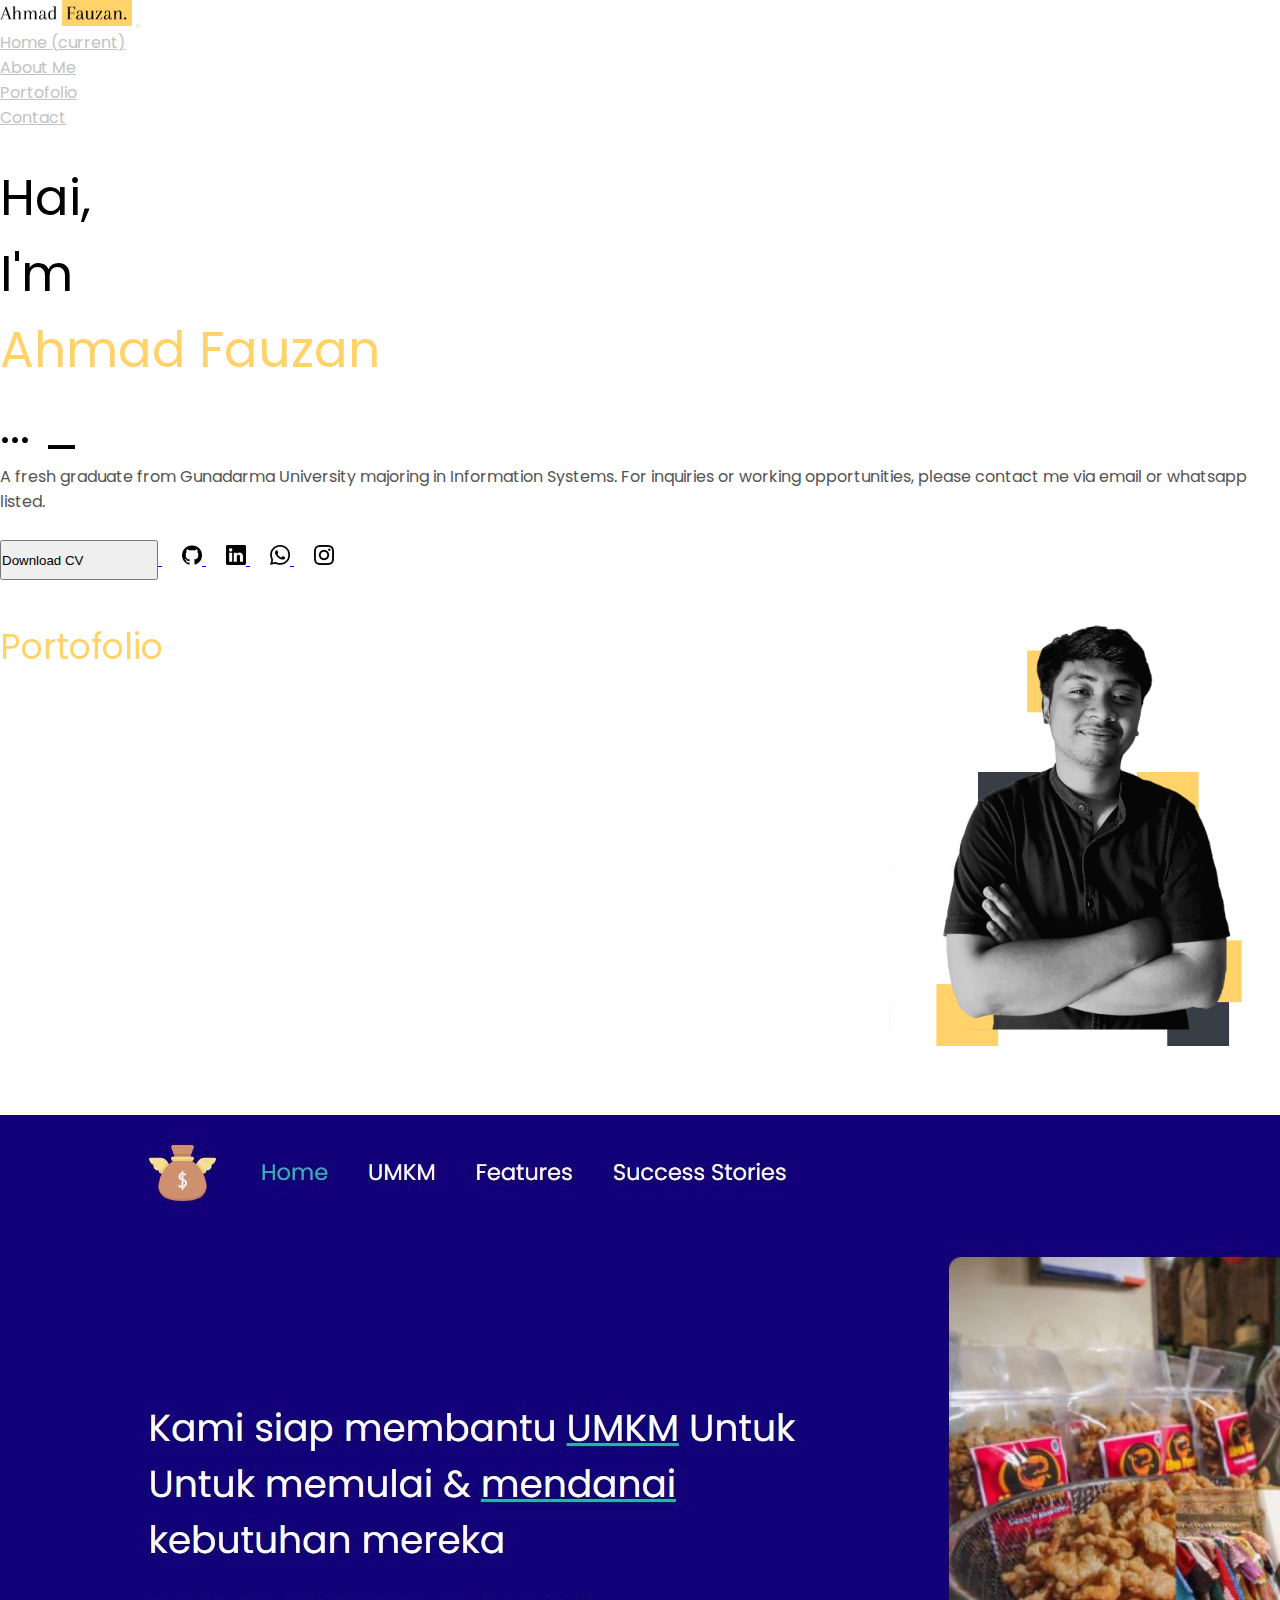
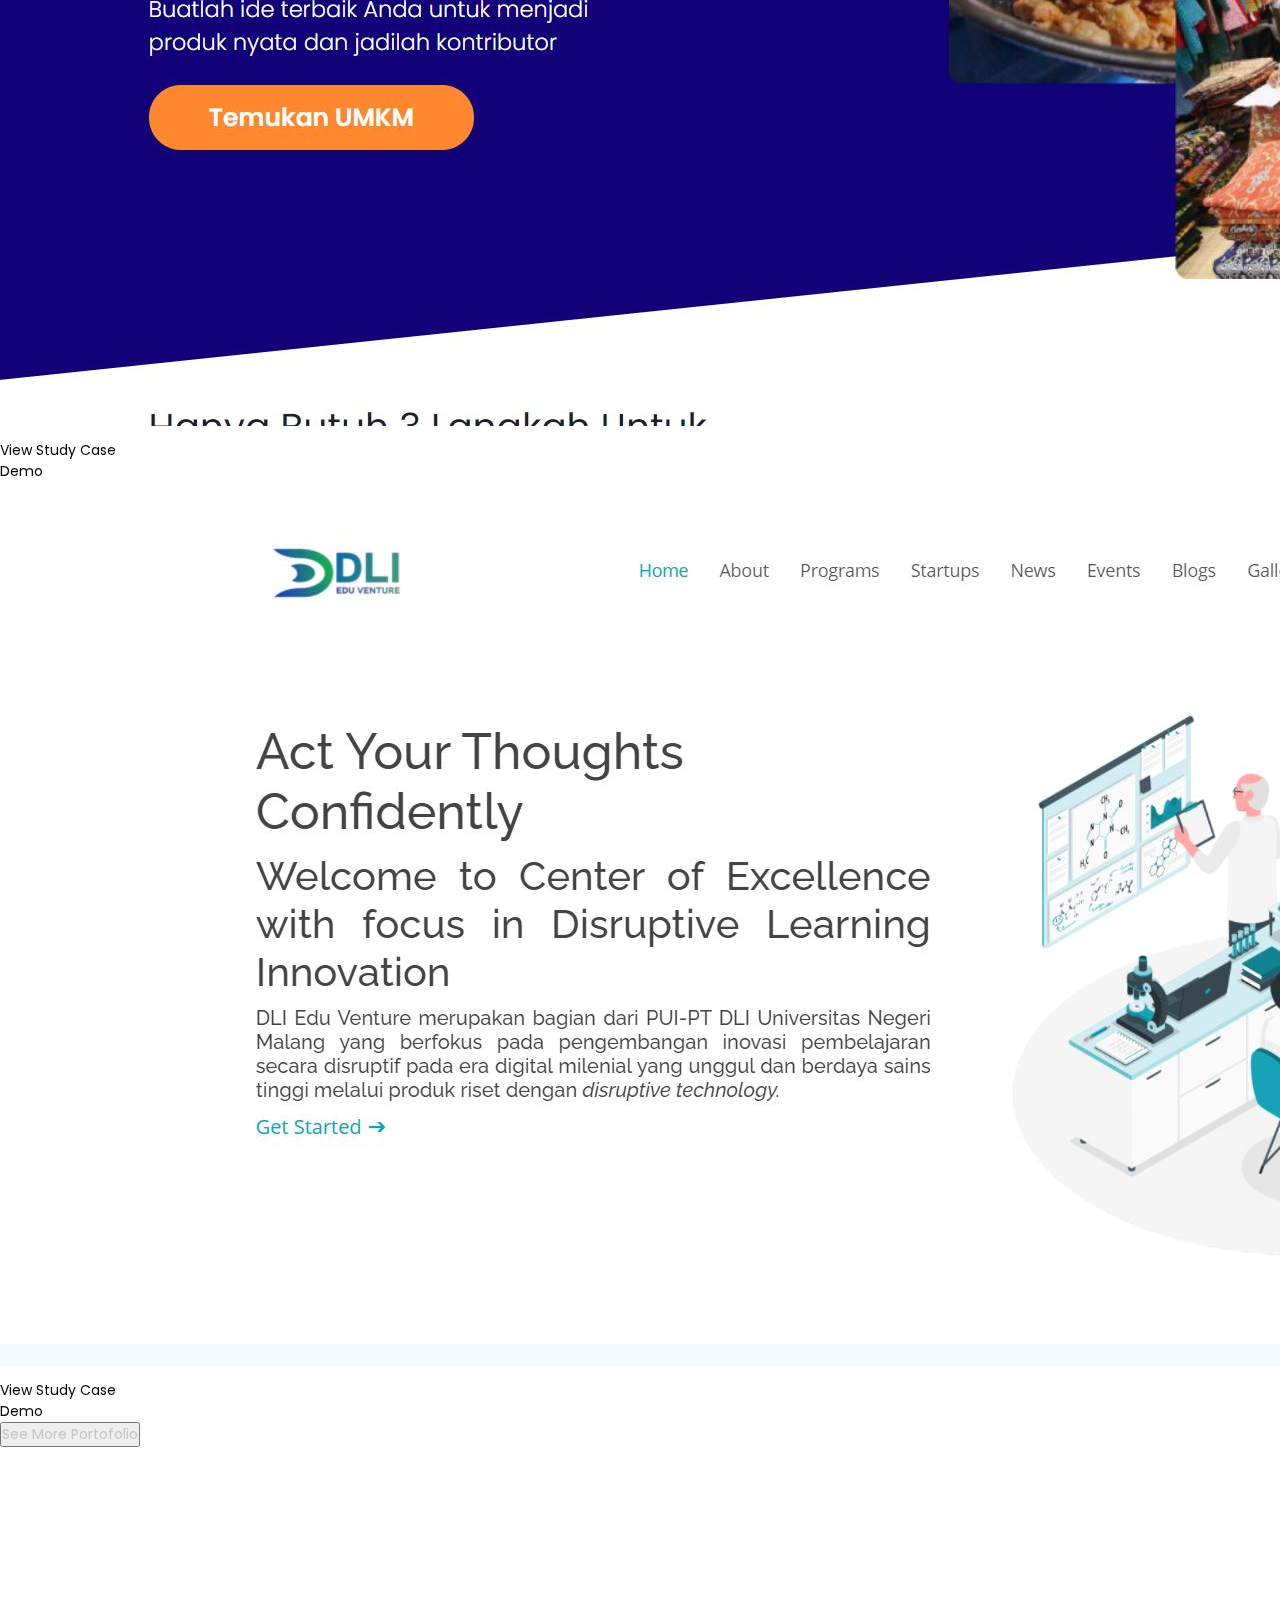
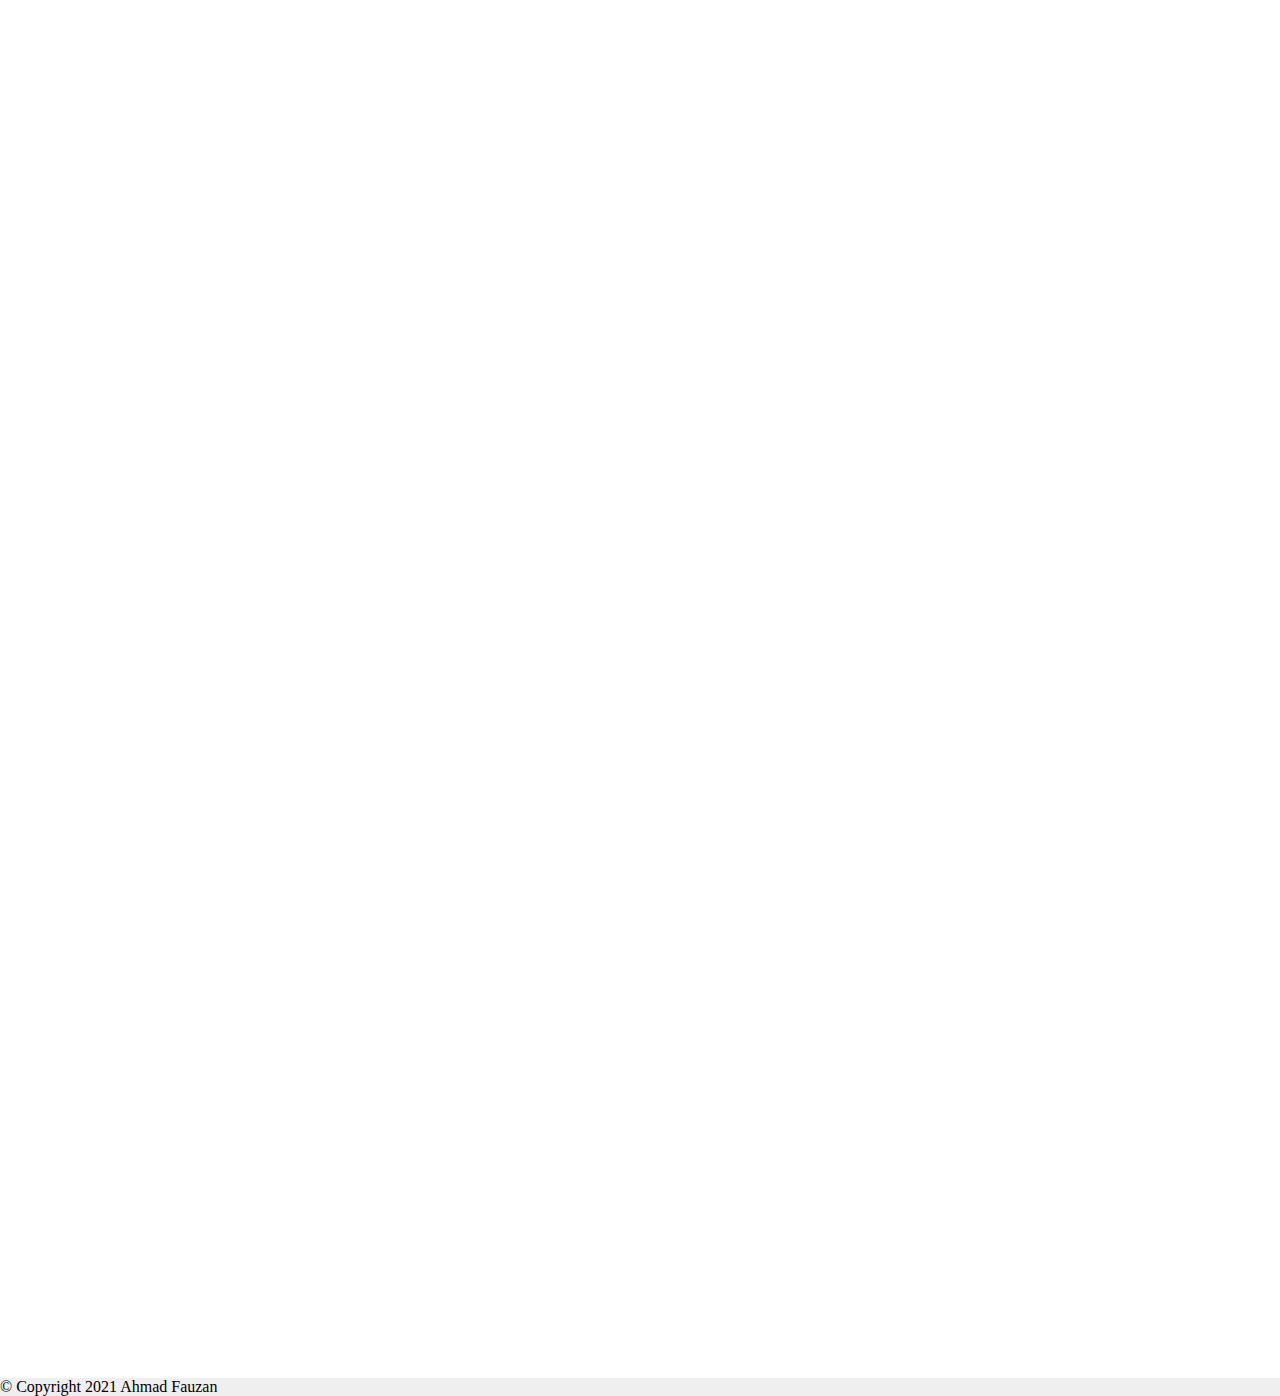
<file: index.html>
<!doctype html>
<html lang="en">

<head>
    <!-- Required meta tags -->
    <meta charset="utf-8">
    <meta name="viewport" content="width=device-width, initial-scale=1, shrink-to-fit=no">

    <!-- Bootstrap CSS -->
    <link rel="stylesheet" href="https://cdn.jsdelivr.net/npm/bootstrap@4.6.0/dist/css/bootstrap.min.css"
        integrity="sha384-B0vP5xmATw1+K9KRQjQERJvTumQW0nPEzvF6L/Z6nronJ3oUOFUFpCjEUQouq2+l" crossorigin="anonymous">
    <link
        href="https://fonts.googleapis.com/css2?family=Poppins:wght@100;200;300;400;500;600;700;800;900&family=Roboto:wght@100;300;500;700;900&display=swap"
        rel="stylesheet">
    <link href="https://unpkg.com/aos@2.3.1/dist/aos.css" rel="stylesheet">
    <link rel="stylesheet" href="/CSS/style.css">
    <link rel="shortcut icon" href="../images/25.ico" type="image/x-icon">

    <title>Ahmad Fauzan</title>
</head>

<body>
    <!-- Navbar -->
    <div class="container">
        <nav class="navbar navbar-expand-lg navbar-light">
            <a class="navbar-brand" href="#"><img src="../images/Logo.png" alt="" class="img-fluid" width="132px"></a>
            <button class="navbar-toggler" type="button" data-toggle="collapse" data-target="#navbarNav"
                aria-controls="navbarNav" aria-expanded="false" aria-label="Toggle navigation">
                <span class="navbar-toggler-icon"></span>
            </button>
            <div class="collapse navbar-collapse" id="navbarNav">
                <ul class="navbar-nav">
                    <li class="nav-item ">
                        <a class="nav-link active" href="#">
                            Home
                            <span class="sr-only">(current)</span>
                        </a>
                    </li>
                    <li class="nav-item">
                        <a class="nav-link" href="#about">About Me</a>
                    </li>
                    <li class="nav-item">
                        <a class="nav-link" href="pages/portofolio.html">Portofolio</a>
                    </li>
                    <li class="nav-item">
                        <a class="nav-link" href="mailto: ahmadfauzaan613@gmail.com">Contact</a>
                    </li>
                </ul>
            </div>
        </nav>
    </div>
    <!-- Navbar -->

    <!-- Home -->
    <div class="container profile">
        <div class="row">
            <div class="col-lg-6 col-md-6  col-sm-12 profileText">
                <h1>
                    Hai, <br>
                    I'm <div class="d-inline" style="color: #FFD369;">
                        Ahmad Fauzan<br>
                    </div>
                    <div class="d-none d-sm-block">
                        <span is="type-async" id="type-text">...</span>
                        <span class="blinking-cursor">_</span>
                    </div>
                </h1>
                <p>
                    A fresh graduate from Gunadarma University majoring in Information Systems. For inquiries or working
                    opportunities, please contact me via email or
                    whatsapp listed.
                </p>
                <div class="d-flex logo">
                    <a href="file/Ahmad Fauzan - CV.pdf" class="cv" target="_blank" rel="noopener noreferrer">
                        <button type="button" class="btn btn-contact btn-outline-secondary">Download CV</button>
                    </a>
                    <a href="https://github.com/ahmadfauzaan613" target="_blank" rel="noopener noreferrer">
                        <img src="../images/032-github.png" alt="">
                    </a>
                    <a href="https://www.linkedin.com/in/ahmadfauzaan613/" target="_blank" rel="noopener noreferrer">
                        <img src="../images/linkedin.svg" alt="">
                    </a>
                    <a href="https://api.whatsapp.com/send?phone=6281398909066" target="_blank"
                        rel="noopener noreferrer">
                        <img src="../images/109-whatsapp.png" alt="">
                    </a>
                    <a href="https://www.instagram.com/ahmadfauzan_________/" target="_blank" rel="noopener noreferrer">
                        <img src="../images/044-instagram.png" alt="">
                    </a>
                </div>
            </div>
            <div class="col-lg-6 col-md-6 col-sm-12 profilefoto">
                <img src="../images/Foto.png" alt="" class="img-fluid">
            </div>
        </div>
    </div>
    <!-- Home -->

    <!-- Portofolio -->
    <div class="portofolio" id="portofolio" data-aos="fade-right">
        <div class="container">
            <h1>Portofolio</h1>
            <div class="porto1">
                <img src="../images/web1.JPG" alt="" class="img-fluid">
                <div class="link d-flex">
                    <a href="pages/Portofolio Pages/webdeveloper/web1.html">
                        <p>View Study Case</p>
                    </a>
                    <a href="https://investasi-umkm.netlify.app/" class="ml-5" target="_blank"
                        rel="noopener noreferrer">
                        <p>Demo</p>
                    </a>
                </div>
            </div>
            <div class="porto2">
                <img src="../images/web2.JPG" alt="" class="img-fluid">
                <div class="link d-flex">
                    <a href="pages/Portofolio Pages/webdeveloper/web2.html">
                        <p>View Study Case</p>
                    </a>
                    <a href="http://dli-eduventure.um.ac.id/" class="ml-5" target="_blank" rel="noopener noreferrer">
                        <p>Demo</p>
                    </a>
                </div>
            </div>
            <a href="pages/portofolio.html" style="text-decoration: none;">
                <button type="button" class="btn btn-outline-secondary btn-lg btn-block mt-5">See More
                    Portofolio</button>
            </a>
        </div>
    </div>
    <!-- Portofolio -->

    <!-- Portodesain -->
    <div class="portodesain" id="about" data-aos="fade-right">
        <div class="container">
            <div class="row ">
                <div class="col-lg-6 col-sm-12 col-md-6 ">
                    <img src="images/christopher-gower-m_HRfLhgABo-unsplash.jpg" alt="" class="img-fluid">
                </div>
                <div class="col-lg-6 col-sm-12 col-md-6 align-self-center">
                    <p>
                        Has one year experience in the field of Front End Developer in working on several projects as a
                        freelancer, and also as
                        a Back End Developer for 6 months while using web frameworks such as Bootstrap, ReactJs,
                        NodeJS(expressJS), CodeIgniter
                        (PHP), and (Gin Gonic) Golang. As an addition, has an experience on UI/UX Design by using Figma
                        or Adobe XD that
                        combines while doing the projects as an freelancer.
                    </p>
                    <div class="d-flex logodesain">
                        <a href="file/Ahmad Fauzan - Portofolio.pdf" class="" target="_blank" rel="noopener noreferrer">
                            <button type="button" class="btn btn-contact btn-outline-secondary">Download
                                Portofolio</button>
                        </a>
                        <a href="https://www.instagram.com/sijago.web/" target="_blank" rel="noopener noreferrer">
                            <img src="images/fire.png" alt="">
                        </a>
                    </div>
                </div>
            </div>
        </div>
    </div>
    <!-- Portodesain -->


    <!-- Pengalaman -->
    <div class="pengalaman" data-aos="fade-right">
        <div class="container">
            <h1>Experience</h1>
            <div class="row">
                <div class="col-lg-4 col-sm-12 col-md-4" style="width: 19rem;">
                    <div class="card border-0 shadow p-3 mb-5 bg-white rounded">
                        <div class="card-body">
                            <h5 class="card-title">Asisst.id</h5>
                            <h6 class="card-subtitle mb-2 text-muted">Front End Developer</h6>
                            <p class="card-text">Use JavaScript and ReactJS as the framework.</p>
                            <p>Pekanbaru, June 2021 - July 2021</p>
                        </div>
                    </div>
                </div>
                <div class="col-lg-4 col-sm-12 col-md-4" style="width: 19rem;">
                    <div class="card border-0 shadow p-3 mb-5 bg-white rounded">
                        <div class="card-body">
                            <h5 class="card-title">Asisst.id</h5>
                            <h6 class="card-subtitle mb-2 text-muted">Back End Web Developer</h6>
                            <p class="card-text">Use NodeJs and Loopback, ExpressJS as the framework</p>
                            <p>Pekanbaru, April 2021 - June 2021</p>
                        </div>
                    </div>
                </div>
                <div class="col-lg-4 col-sm-12 col-md-4" style="width: 19rem;">
                    <div class="card border-0 shadow p-3 mb-5 bg-white rounded">
                        <div class="card-body">
                            <h5 class="card-title">DLI EDU Venture</h5>
                            <h6 class="card-subtitle mb-2 text-muted">Back End Web Developer</h6>
                            <p class="card-text">Using CMS And PHP Programming Language To Build A Dynamic Web</p>
                            <p id="waktudantempat">Malang, June 2020 - Sept 2020</p>
                        </div>
                    </div>
                </div>
            </div>
        </div>
    </div>
    <!-- Pengalaman -->


    <!-- Sertifikat -->
    <div class="sertifikat" data-aos="fade-right">
        <div class="container">
            <h1>Certificate</h1>
            <div class="row">
                <div class="col-lg-4 col-sm-12 col-md-4">
                    <a href="../images/ahmad.jpg" target="_blank" rel="noopener noreferrer">
                        <img src="../images/ahmad.jpg" alt="" class="img-fluid">
                    </a>
                </div>
                <div class="col-lg-4 col-sm-12 col-md-4 ">
                    <a href="../images/Webinar Predatech UX-Design-6-1.jpg" target="_blank" rel="noopener noreferrer">
                        <img src="../images/Webinar Predatech UX-Design-6-1.jpg" alt="" class="img-fluid">
                    </a>
                </div>
                <div class="col-lg-4 col-sm-12 col-md-4">
                    <a href="../images/Sertifikat Acara_page-0020.jpg" target="_blank" rel="noopener noreferrer">
                        <img src="../images/Sertifikat Acara_page-0020.jpg" alt="" class="img-fluid">
                    </a>
                </div>
            </div>
        </div>
    </div>
    <!-- Sertifikat -->

    <button type="button" class="btn btn-warning btn-floating btn-lg d-none d-sm-block" id="btn-back-to-top">
        <svg xmlns="http://www.w3.org/2000/svg" width="28" height="28" fill="currentColor"
            class="bi bi-arrow-up-circle-fill" viewBox="0 0 16 16">
            <path
                d="M16 8A8 8 0 1 0 0 8a8 8 0 0 0 16 0zm-7.5 3.5a.5.5 0 0 1-1 0V5.707L5.354 7.854a.5.5 0 1 1-.708-.708l3-3a.5.5 0 0 1 .708 0l3 3a.5.5 0 0 1-.708.708L8.5 5.707V11.5z" />
        </svg>
    </button>




    <!-- footer -->
    <footer>
        <div class="container">
            <div class="conatainer p-3 text-center" style="color: rgb(0, 0, 0);">
                © Copyright 2021 Ahmad Fauzan
            </div>
        </div>
    </footer>
    <!-- footer -->

    <!-- Optional JavaScript; choose one of the two! -->

    <!-- Option 1: jQuery and Bootstrap Bundle (includes Popper) -->
    <script src="https://code.jquery.com/jquery-3.5.1.slim.min.js"
        integrity="sha384-DfXdz2htPH0lsSSs5nCTpuj/zy4C+OGpamoFVy38MVBnE+IbbVYUew+OrCXaRkfj" crossorigin="anonymous">
        </script>
    <script src="https://cdn.jsdelivr.net/npm/bootstrap@4.6.0/dist/js/bootstrap.bundle.min.js"
        integrity="sha384-Piv4xVNRyMGpqkS2by6br4gNJ7DXjqk09RmUpJ8jgGtD7zP9yug3goQfGII0yAns" crossorigin="anonymous">
        </script>
    <script src="https://unpkg.com/aos@2.3.1/dist/aos.js"></script>
    <script>
        AOS.init();
    </script>
    <script src="main.js"></script>

    <!-- Option 2: Separate Popper and Bootstrap JS -->
    <!--
    <script src="https://code.jquery.com/jquery-3.5.1.slim.min.js" integrity="sha384-DfXdz2htPH0lsSSs5nCTpuj/zy4C+OGpamoFVy38MVBnE+IbbVYUew+OrCXaRkfj" crossorigin="anonymous"></script>
    <script src="https://cdn.jsdelivr.net/npm/popper.js@1.16.1/dist/umd/popper.min.js" integrity="sha384-9/reFTGAW83EW2RDu2S0VKaIzap3H66lZH81PoYlFhbGU+6BZp6G7niu735Sk7lN" crossorigin="anonymous"></script>
    <script src="https://cdn.jsdelivr.net/npm/bootstrap@4.6.0/dist/js/bootstrap.min.js" integrity="sha384-+YQ4JLhjyBLPDQt//I+STsc9iw4uQqACwlvpslubQzn4u2UU2UFM80nGisd026JF" crossorigin="anonymous"></script>
    -->
</body>

</html>
</file>
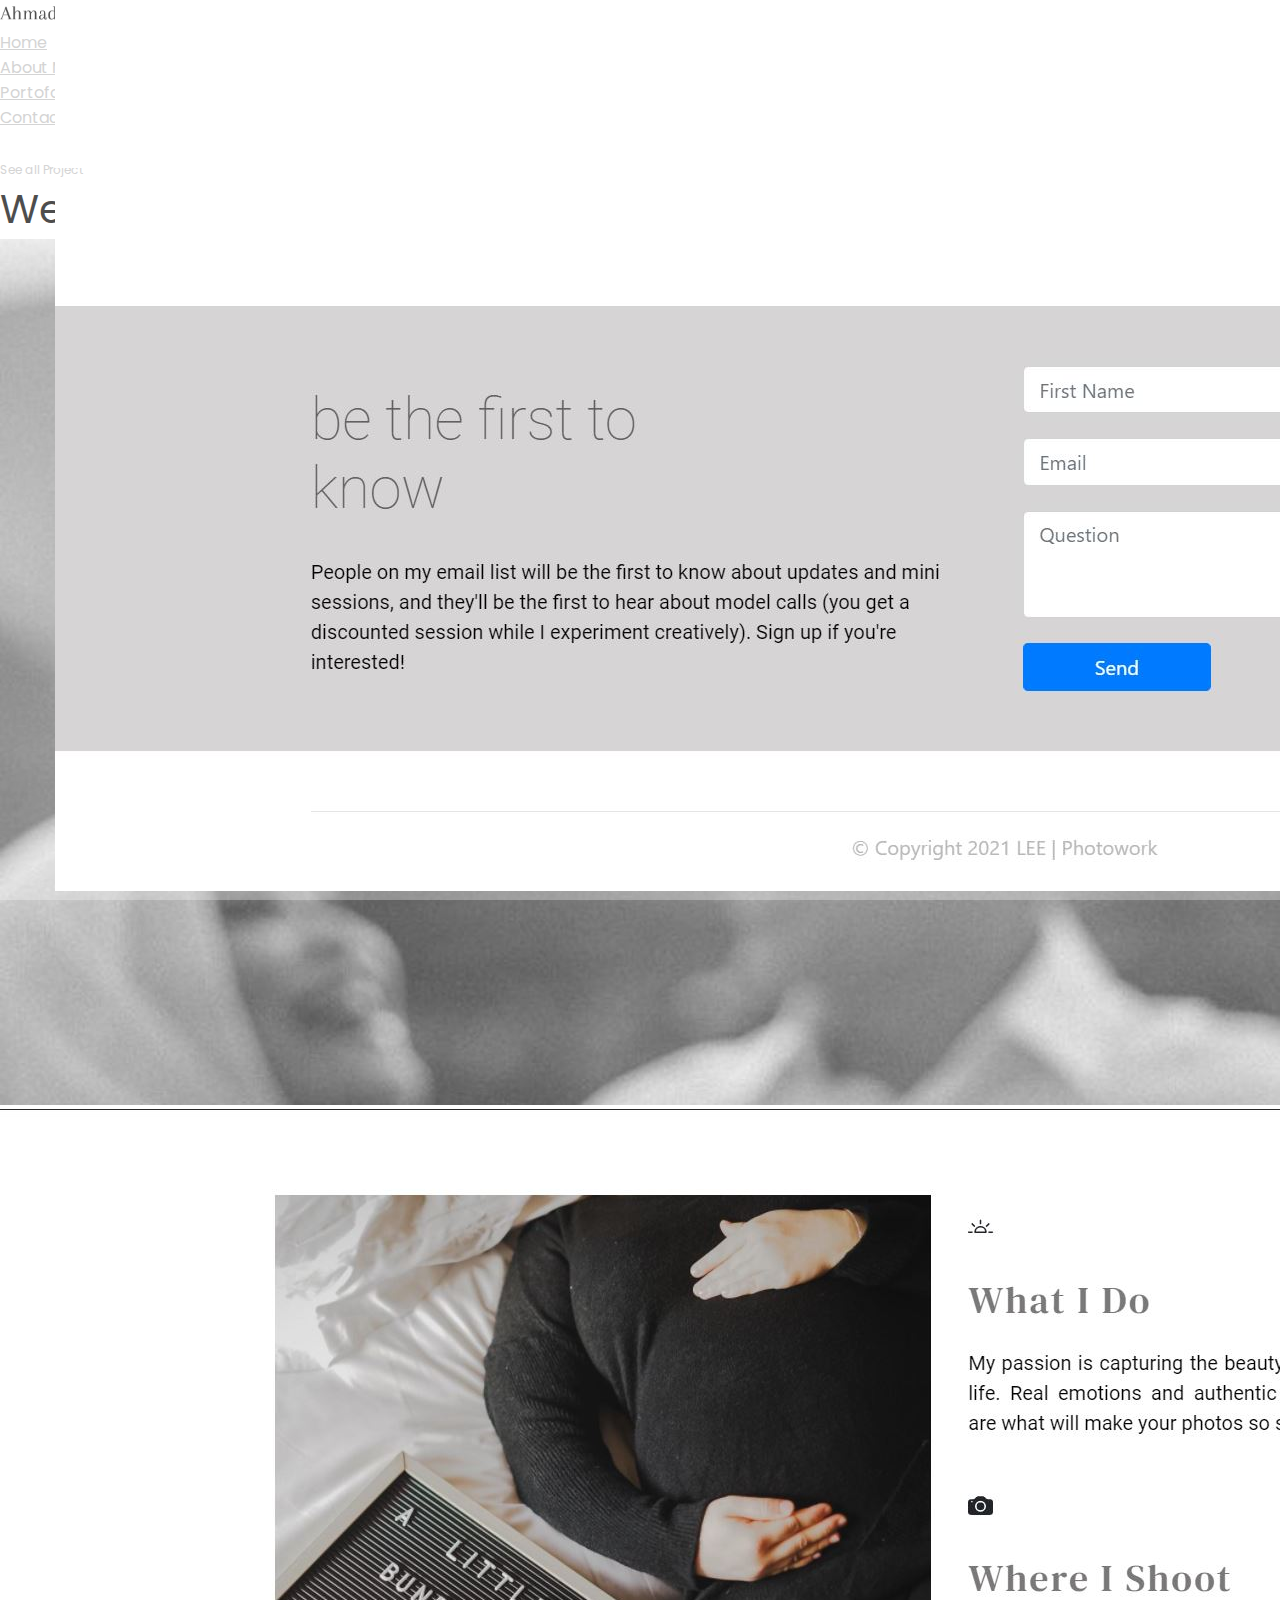
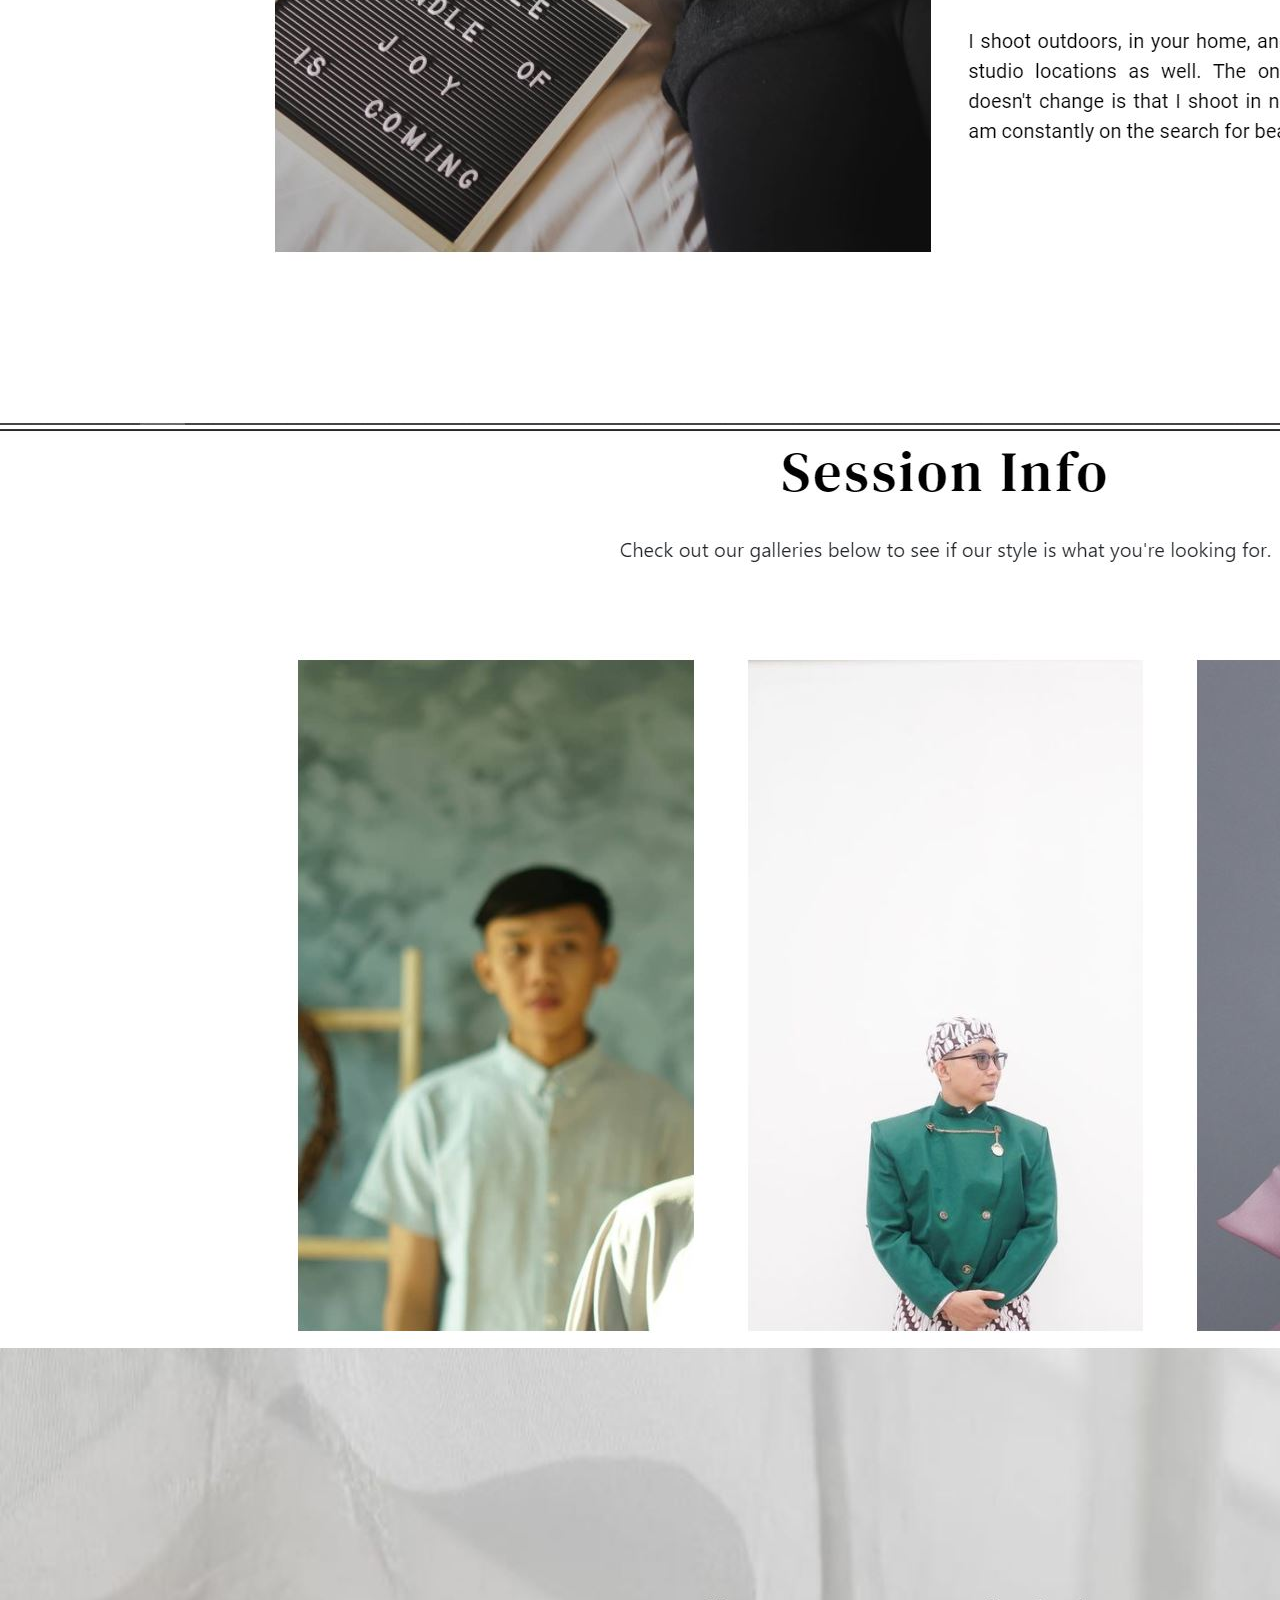
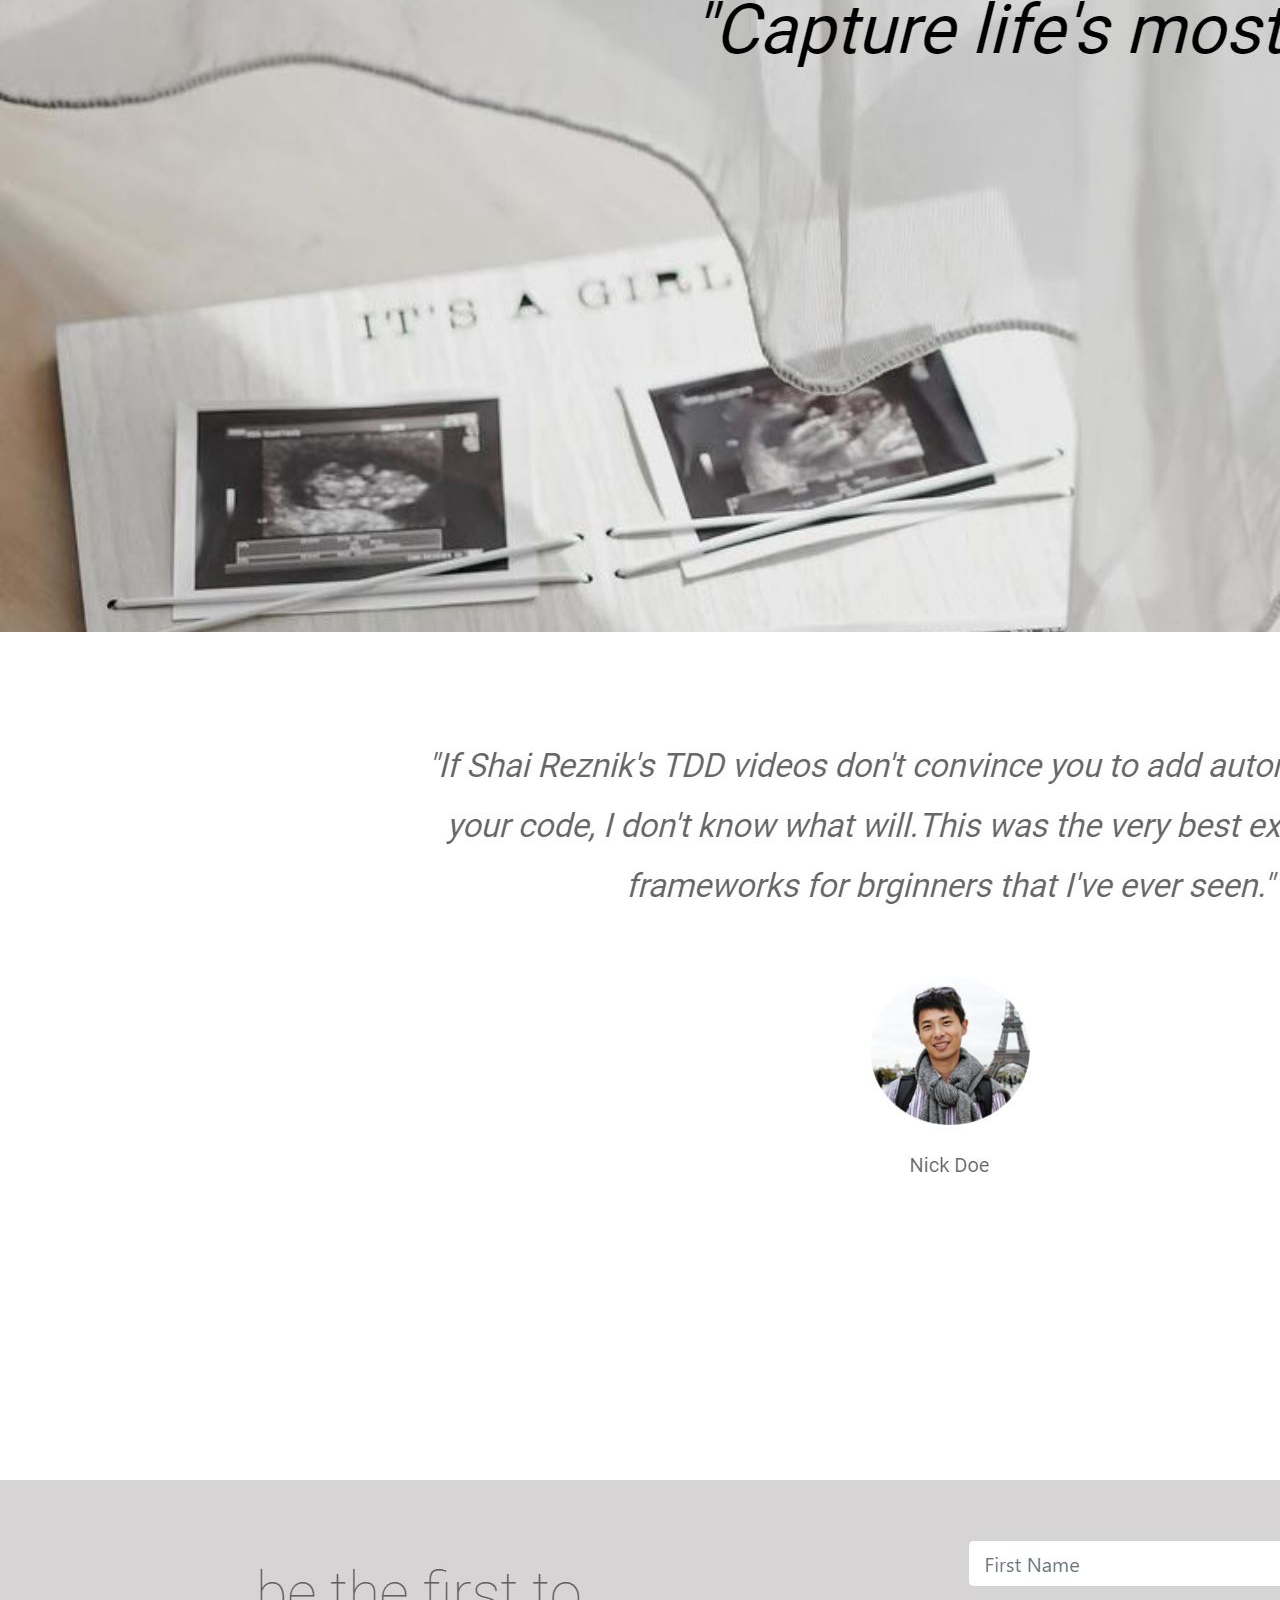
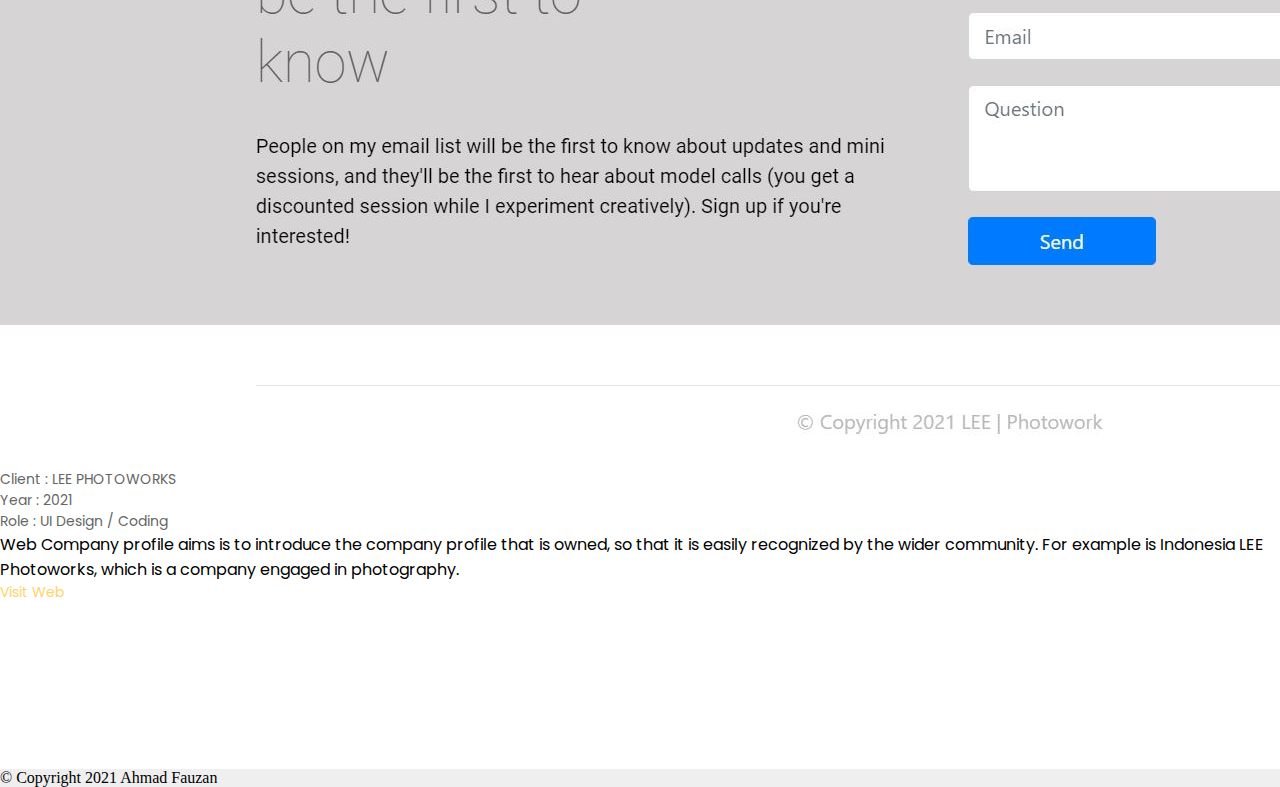
<file: pages/Portofolio Pages/WebDesign/webdesign2.html>
<!DOCTYPE html>
<html lang="en">

<head>
    <!-- Required meta tags -->
    <meta charset="utf-8" />
    <meta name="viewport" content="width=device-width, initial-scale=1, shrink-to-fit=no" />

    <!-- Bootstrap CSS -->
    <link rel="stylesheet" href="https://cdn.jsdelivr.net/npm/bootstrap@4.6.0/dist/css/bootstrap.min.css"
        integrity="sha384-B0vP5xmATw1+K9KRQjQERJvTumQW0nPEzvF6L/Z6nronJ3oUOFUFpCjEUQouq2+l" crossorigin="anonymous" />
    <link
        href="https://fonts.googleapis.com/css2?family=Poppins:wght@100;200;300;400;500;600;700;800;900&family=Roboto:wght@100;300;500;700;900&display=swap"
        rel="stylesheet" />
    <link href="https://unpkg.com/aos@2.3.1/dist/aos.css" rel="stylesheet" />
    <link rel="stylesheet" href="/CSS/style.css" />
    <link rel="shortcut icon" href="../../../images/25.ico" type="image/x-icon" />

    <title>Ahmad Fauzan</title>
</head>

<body>
    <!-- Navbar -->
    <div class="container">
        <nav class="navbar navbar-expand-lg navbar-light">
            <a class="navbar-brand" href="../../../index.html"><img src="../../../images/Logo.png" alt=""
                    class="img-fluid" width="132px" /></a>
            <button class="navbar-toggler" type="button" data-toggle="collapse" data-target="#navbarNav"
                aria-controls="navbarNav" aria-expanded="false" aria-label="Toggle navigation">
                <span class="navbar-toggler-icon"></span>
            </button>
            <div class="collapse navbar-collapse" id="navbarNav">
                <ul class="navbar-nav">
                    <li class="nav-item">
                        <a class="nav-link" href="../../../index.html"> Home </a>
                    </li>
                    <li class="nav-item">
                        <a class="nav-link" href="../../../index.html#about">About Me</a>
                    </li>
                    <li class="nav-item">
                        <a class="nav-link active" href="#">Portofolio <span class="sr-only">(current)</span></a>
                    </li>

                    <li class="nav-item">
                        <a class="nav-link" href="mailto: ahmadfauzaan613@gmail.com">Contact</a>
                    </li>
                </ul>
            </div>
        </nav>
    </div>
    <!-- Navbar -->

    <div class="web1">
        <div class="container">
            <a href="../../portofolio.html" id="backlink"> See all Project</a>
            <h1 class="mt-2">Web Portofolio Lee Photoworks</h1>
            <div class="container mt-3 mb-3">
                <div class="carousel-container position-relative row">

                    <!-- Sorry! Lightbox doesn't work - yet. -->

                    <div id="myCarousel" class="carousel slide" data-ride="carousel">
                        <div class="carousel-inner">
                            <div class="carousel-item active" data-slide-number="0">
                                <img src="../../../images/porto1.JPG" class="d-block w-100" alt="..."
                                    data-remote="https://source.unsplash.com/Pn6iimgM-wo/" data-type="image"
                                    data-toggle="lightbox" data-gallery="example-gallery">
                            </div>
                            <div class="carousel-item" data-slide-number="1">
                                <img src="../../../images/porto2.JPG" class="d-block w-100" alt="..."
                                    data-remote="https://source.unsplash.com/tXqVe7oO-go/" data-type="image"
                                    data-toggle="lightbox" data-gallery="example-gallery">
                            </div>
                            <div class="carousel-item" data-slide-number="2">
                                <img src="../../../images/porto3.JPG" class="d-block w-100" alt="..."
                                    data-remote="https://source.unsplash.com/qlYQb7B9vog/" data-type="image"
                                    data-toggle="lightbox" data-gallery="example-gallery">
                            </div>
                            <div class="carousel-item" data-slide-number="3">
                                <img src="../../../images/porto4.JPG" class="d-block w-100" alt="..."
                                    data-remote="https://source.unsplash.com/QfEfkWk1Uhk/" data-type="image"
                                    data-toggle="lightbox" data-gallery="example-gallery">
                            </div>
                            <div class="carousel-item" data-slide-number="3">
                                <img src="../../../images/porto5.JPG" class="d-block w-100" alt="..."
                                    data-remote="https://source.unsplash.com/QfEfkWk1Uhk/" data-type="image"
                                    data-toggle="lightbox" data-gallery="example-gallery">
                            </div>
                            <div class="carousel-item" data-slide-number="3">
                                <img src="../../../images/porto6.JPG" class="d-block w-100" alt="..."
                                    data-remote="https://source.unsplash.com/QfEfkWk1Uhk/" data-type="image"
                                    data-toggle="lightbox" data-gallery="example-gallery">
                            </div>
                        </div>
                    </div>

                    <!-- Carousel Navigation -->
                    <div id="carousel-thumbs" class="carousel slide" data-ride="carousel">
                        <div class="carousel-inner">
                            <div class="carousel-item active">
                                <div class="row">
                                    <div id="carousel-selector-0" class="thumb col-4 col-sm-2 px-1 py-2 selected"
                                        data-target="#myCarousel" data-slide-to="0">
                                        <img src="../../../images/porto1.JPG" class="img-fluid" alt="...">
                                    </div>
                                    <div id="carousel-selector-1" class="thumb col-4 col-sm-2 px-1 py-2"
                                        data-target="#myCarousel" data-slide-to="1">
                                        <img src="../../../images/porto2.JPG" class="img-fluid" alt="...">
                                    </div>
                                    <div id="carousel-selector-2" class="thumb col-4 col-sm-2 px-1 py-2"
                                        data-target="#myCarousel" data-slide-to="2">
                                        <img src="../../../images/porto3.JPG" class="img-fluid" alt="...">
                                    </div>
                                    <div id="carousel-selector-3" class="thumb col-4 col-sm-2 px-1 py-2"
                                        data-target="#myCarousel" data-slide-to="3">
                                        <img src="../../../images/porto4.JPG" class="img-fluid" alt="...">
                                    </div>
                                    <div id="carousel-selector-3" class="thumb col-4 col-sm-2 px-1 py-2"
                                        data-target="#myCarousel" data-slide-to="3">
                                        <img src="../../../images/porto5.JPG" class="img-fluid" alt="...">
                                    </div>
                                    <div id="carousel-selector-3" class="thumb col-4 col-sm-2 px-1 py-2"
                                        data-target="#myCarousel" data-slide-to="3">
                                        <img src="../../../images/porto6.JPG" class="img-fluid" alt="...">
                                    </div>
                                </div>
                            </div>
                        </div>
                    </div>

                </div> <!-- /row -->
            </div> <!-- /container -->
            <p>Client : LEE PHOTOWORKS</p>
            <p>Year : 2021</p>
            <p>Role : UI Design / Coding</p>
            <p id="textdesc">
                Web Company profile aims is to introduce the company profile that is owned, so that it is easily
                recognized by the wider
                community. For example is Indonesia LEE Photoworks, which is a company engaged in photography.
            </p>
            <a href="https://keen-hodgkin-e33a72.netlify.app/" target="_blank" rel="noopener noreferrer">Visit Web</a>
        </div>
    </div>

    <!-- footer -->
    <footer style="margin-top: 13%">
        <div class="container">
            <div class="conatainer p-3 text-center" style="color: rgb(0, 0, 0)">
                © Copyright 2021 Ahmad Fauzan
            </div>
        </div>
    </footer>
    <!-- footer -->

    <!-- Optional JavaScript; choose one of the two! -->

    <!-- Option 1: jQuery and Bootstrap Bundle (includes Popper) -->
    <script src="https://code.jquery.com/jquery-3.5.1.slim.min.js"
        integrity="sha384-DfXdz2htPH0lsSSs5nCTpuj/zy4C+OGpamoFVy38MVBnE+IbbVYUew+OrCXaRkfj" crossorigin="anonymous">
        </script>
    <script src="https://cdn.jsdelivr.net/npm/bootstrap@4.6.0/dist/js/bootstrap.bundle.min.js"
        integrity="sha384-Piv4xVNRyMGpqkS2by6br4gNJ7DXjqk09RmUpJ8jgGtD7zP9yug3goQfGII0yAns" crossorigin="anonymous">
        </script>
    <script src="https://unpkg.com/aos@2.3.1/dist/aos.js"></script>
    <script>
        AOS.init();
    </script>


    <!-- Option 2: Separate Popper and Bootstrap JS -->
    <!--
    <script src="https://code.jquery.com/jquery-3.5.1.slim.min.js" integrity="sha384-DfXdz2htPH0lsSSs5nCTpuj/zy4C+OGpamoFVy38MVBnE+IbbVYUew+OrCXaRkfj" crossorigin="anonymous"></script>
    <script src="https://cdn.jsdelivr.net/npm/popper.js@1.16.1/dist/umd/popper.min.js" integrity="sha384-9/reFTGAW83EW2RDu2S0VKaIzap3H66lZH81PoYlFhbGU+6BZp6G7niu735Sk7lN" crossorigin="anonymous"></script>
    <script src="https://cdn.jsdelivr.net/npm/bootstrap@4.6.0/dist/js/bootstrap.min.js" integrity="sha384-+YQ4JLhjyBLPDQt//I+STsc9iw4uQqACwlvpslubQzn4u2UU2UFM80nGisd026JF" crossorigin="anonymous"></script>
    -->
</body>

</html>
</file>
<file: CSS/style.css>
* {
  padding: 0;
  margin: 0;
}

html {
  scroll-behavior: smooth;
}

#btn-back-to-top {
  position: fixed;
  bottom: 20px;
  right: 20px;
  display: none;
}

.navbar {
  margin-bottom: 30px;
}

.navbar .navbar-nav {
  margin-left: auto;
}

.navbar .navbar-nav .nav-link {
  font-family: Poppins;
  font-weight: normal;
  font-size: 16px;
  color: #c2c2c2;
}

.profile .profileText {
  -ms-flex-item-align: center;
      -ms-grid-row-align: center;
      align-self: center;
}

.profile .profileText h1 {
  font-family: Poppins;
  font-style: normal;
  font-weight: normal;
  font-size: 50px;
}

.profile .profileText h1 .blinking-cursor {
  -webkit-user-select: none;
     -moz-user-select: none;
      -ms-user-select: none;
          user-select: none;
  -webkit-animation: blink 1s steps(2, start) infinite;
          animation: blink 1s steps(2, start) infinite;
}

@-webkit-keyframes blink {
  to {
    visibility: hidden;
  }
}

@keyframes blink {
  to {
    visibility: hidden;
  }
}

.profile .profileText p {
  font-family: Poppins;
  font-style: normal;
  font-weight: normal;
  font-size: 16px;
  color: #535353;
}

.profile .profileText .logo {
  margin-top: 21px;
}

.profile .profileText .logo img {
  margin-top: 10px;
  margin-left: 20px;
  width: 20px;
  height: 20px;
}

.profile .profileText .logo .btn-contact {
  width: 158px;
  height: 40px;
  text-align: left;
}

.profile .profileText .logo .btn-contact .bi {
  margin-left: 5px;
}

.profile .profilefoto img {
  width: 400px;
  float: right;
}

.portodesain {
  margin-top: 70px;
  margin-bottom: 20px;
}

.portodesain p {
  font-family: Poppins;
  font-style: normal;
  font-weight: normal;
  text-align: justify;
  font-size: 16px;
  color: #535353;
}

.portodesain img {
  width: 402px;
  height: 268px;
}

.portodesain .logodesain img {
  margin-top: 10px;
  margin-left: 20px;
  width: 20px;
  height: 20px;
}

.portodesain .logodesain .btn-contact {
  width: 158px;
  height: 40px;
  text-align: left;
  font-size: 14px;
}

.portofolio {
  margin-top: 40px;
}

.portofolio h1 {
  font-family: Poppins;
  font-style: normal;
  font-weight: normal;
  font-size: 35px;
  color: #ffd369;
}

.portofolio .porto1 {
  margin-top: 20px;
}

.portofolio .porto2 {
  margin-top: 40px;
}

.portofolio .link {
  -webkit-box-pack: center;
      -ms-flex-pack: center;
          justify-content: center;
  margin-top: 10px;
}

.portofolio .link a {
  font-family: Poppins;
  font-style: normal;
  font-weight: normal;
  font-size: 14px;
  line-height: 21px;
  text-decoration: none;
  color: #000000;
}

.portofolio .link a:hover {
  color: #C2C2C2;
}

.portofolio .btn {
  font-family: Poppins;
  font-style: normal;
  font-weight: normal;
  font-size: 14px;
  color: #C4C4C4;
}

.pengalaman {
  margin-top: 30px;
}

.pengalaman h1 {
  font-family: Poppins;
  font-style: normal;
  font-weight: normal;
  font-size: 44px;
  color: #ffd369;
  margin-top: 50px;
}

.pengalaman .card {
  margin-top: 30px;
}

.pengalaman .card .card-title {
  font-family: Poppins;
  font-style: normal;
  font-weight: normal;
  font-size: 28px;
  color: #000000;
}

.pengalaman .card .card-subtitle {
  font-family: Poppins;
  font-style: normal;
  font-weight: normal;
  font-size: 18px;
  color: #9E9E9E;
}

.pengalaman .card .card-text {
  font-family: Poppins;
  font-style: normal;
  font-weight: normal;
  font-size: 14px;
  color: #000000;
}

.pengalaman .btn {
  margin-top: 10px;
  font-family: Poppins;
  font-style: normal;
  font-weight: normal;
  font-size: 14px;
  color: #C4C4C4;
}

.sertifikat {
  margin-top: 30px;
}

.sertifikat h1 {
  font-family: Poppins;
  font-style: normal;
  font-weight: normal;
  font-size: 44px;
  color: #ffd369;
}

.sertifikat img {
  margin-top: 40px;
  font-family: Poppins;
  font-style: normal;
  font-weight: normal;
  font-size: 14px;
  color: #C4C4C4;
}

.sertifikat .btn {
  margin-top: 30px;
  font-family: Poppins;
  font-style: normal;
  font-weight: normal;
  font-size: 14px;
  color: #C4C4C4;
}

.portoweb h1 {
  font-family: Poppins;
  font-style: normal;
  font-weight: normal;
  font-size: 35px;
  color: #ffd369;
}

.portoweb .link {
  margin-top: 10px;
}

.portoweb .link a {
  font-family: Poppins;
  font-style: normal;
  font-weight: normal;
  font-size: 14px;
  line-height: 21px;
  text-decoration: none;
  color: #C2C2C2;
}

.portoweb .link a:hover {
  color: #000000;
}

.portoweb .linkweb a {
  font-family: Poppins;
  font-style: normal;
  font-weight: 400;
  font-size: 16px;
  text-decoration: none;
}

.portoweb .linkweb a:hover {
  color: #000000 !important;
}

.web1 .tools {
  width: 50px;
  height: 30px;
}

.web1 .carousel {
  position: relative;
}

.web1 .carousel-item img {
  -o-object-fit: cover;
     object-fit: cover;
}

.web1 #carousel-thumbs {
  background: rgba(255, 255, 255, 0.3);
  bottom: 0;
  left: 0;
  padding: 0 50px;
  right: 0;
}

.web1 #carousel-thumbs img {
  border: 5px solid transparent;
  cursor: pointer;
}

.web1 #carousel-thumbs img:hover {
  border-color: rgba(255, 255, 255, 0.3);
}

.web1 #carousel-thumbs .selected img {
  border-color: #fff;
}

.web1 .carousel-control-prev,
.web1 .carousel-control-next {
  width: 50px;
}

@media all and (max-width: 767px) {
  .web1 .carousel-container #carousel-thumbs img {
    border-width: 3px;
  }
}

@media all and (min-width: 576px) {
  .web1 .carousel-container #carousel-thumbs {
    position: absolute;
  }
}

@media all and (max-width: 576px) {
  .web1 .carousel-container #carousel-thumbs {
    background: #ccccce;
  }
}

.web1 #backlink {
  font-family: Poppins;
  font-style: normal;
  font-weight: normal;
  font-size: 12px;
  text-decoration: none;
  color: #c2c2c2;
}

.web1 #backlink:hover {
  color: #ffca4f;
}

.web1 h1 {
  font-family: Poppins;
  font-style: normal;
  font-weight: normal;
  font-size: 40px;
  color: #000000;
}

.web1 p {
  font-family: Poppins;
  font-style: normal;
  font-weight: normal;
  font-size: 14px;
  color: #666666;
}

.web1 #textdesc {
  font-family: Poppins;
  font-style: normal;
  font-weight: normal;
  font-size: 16px;
  color: #000000;
}

.web1 a {
  font-family: Poppins;
  font-style: normal;
  font-weight: normal;
  font-size: 14px;
  color: #FFD369;
  text-decoration: none;
}

.web1 a:hover {
  color: #ffca4f;
}

#footerr {
  margin-top: 10%;
}

footer {
  margin-top: 50px;
  background-color: #EFEFEF;
}

@media (max-width: 575.98px) {
  #btn-back-to-top {
    position: fixed;
    bottom: 20px;
    right: 20px;
    display: none;
  }
  .navbar .navbar-nav {
    margin-left: auto;
  }
  .navbar .navbar-nav .nav-link {
    font-family: Poppins;
    font-weight: normal;
    font-size: 16px;
    color: #c2c2c2;
  }
  .profile .profileText h1 {
    font-family: Poppins;
    font-style: normal;
    font-weight: normal;
    font-size: 30px;
  }
  .profile .profileText h1 .blinking-cursor {
    -webkit-user-select: none;
       -moz-user-select: none;
        -ms-user-select: none;
            user-select: none;
    -webkit-animation: blink 1s steps(2, start) infinite;
            animation: blink 1s steps(2, start) infinite;
  }
  @-webkit-keyframes blink {
    to {
      visibility: hidden;
    }
  }
  @keyframes blink {
    to {
      visibility: hidden;
    }
  }
  .profile .profileText p {
    font-family: Poppins;
    font-style: normal;
    font-weight: normal;
    font-size: 14px;
    color: #535353;
  }
  .profile .profileText .logo img {
    margin-top: 10px;
    margin-left: 10px;
    width: 20px;
    height: 20px;
  }
  .profile .profileText .logo .btn-contact {
    width: 145px;
    height: 40px;
    text-align: left;
    font-size: 14px;
  }
  .profile .profilefoto img {
    width: 400px;
    float: right;
  }
  .portofolio {
    margin-top: 30px;
  }
  .portofolio h1 {
    font-family: Poppins;
    font-style: normal;
    font-weight: normal;
    font-size: 44px;
    color: #ffd369;
  }
  .portofolio .porto1 {
    margin-top: 40px;
  }
  .portofolio .porto2 {
    margin-top: 40px;
  }
  .portofolio .link {
    -webkit-box-pack: center;
        -ms-flex-pack: center;
            justify-content: center;
    margin-top: 10px;
  }
  .portofolio .link a {
    font-family: Poppins;
    font-style: normal;
    font-weight: normal;
    font-size: 14px;
    line-height: 21px;
    text-decoration: none;
    color: #000000;
  }
  .portofolio .link a:hover {
    color: #C2C2C2;
  }
  .portofolio .btn {
    font-family: Poppins;
    font-style: normal;
    font-weight: normal;
    font-size: 14px;
    color: #C4C4C4;
  }
  .pengalaman {
    margin-top: 30px;
  }
  .pengalaman h1 {
    font-family: Poppins;
    font-style: normal;
    font-weight: normal;
    font-size: 44px;
    color: #ffd369;
  }
  .pengalaman .card {
    margin-top: 40px;
  }
  .pengalaman .card .card-title {
    font-family: Poppins;
    font-style: normal;
    font-weight: normal;
    font-size: 28px;
    color: #000000;
  }
  .pengalaman .card .card-subtitle {
    font-family: Poppins;
    font-style: normal;
    font-weight: normal;
    font-size: 18px;
    color: #9E9E9E;
  }
  .pengalaman .card .card-text {
    font-family: Poppins;
    font-style: normal;
    font-weight: normal;
    font-size: 14px;
    color: #000000;
  }
  .pengalaman .btn {
    margin-top: 10px;
    font-family: Poppins;
    font-style: normal;
    font-weight: normal;
    font-size: 14px;
    color: #C4C4C4;
  }
  .sertifikat {
    margin-top: 30px;
  }
  .sertifikat h1 {
    font-family: Poppins;
    font-style: normal;
    font-weight: normal;
    font-size: 44px;
    color: #ffd369;
  }
  .sertifikat img {
    margin-top: 40px;
    font-family: Poppins;
    font-style: normal;
    font-weight: normal;
    font-size: 14px;
    color: #C4C4C4;
  }
  .sertifikat .btn {
    margin-top: 30px;
    font-family: Poppins;
    font-style: normal;
    font-weight: normal;
    font-size: 14px;
    color: #C4C4C4;
  }
  .portodesain {
    margin-top: 20px;
  }
  .portodesain p {
    margin-top: 30px;
    font-family: Poppins;
    font-style: normal;
    font-weight: normal;
    font-size: 16px;
    color: #535353;
  }
  .portodesain .logodesain img {
    margin-top: 10px;
    margin-left: 20px;
    width: 20px;
    height: 20px;
  }
  .portodesain .logodesain .btn-contact {
    width: 158px;
    height: 40px;
    text-align: left;
    font-size: 14px;
  }
  footer {
    margin-top: 50px;
    background-color: #EFEFEF;
  }
  .portoweb h1 {
    font-family: Poppins;
    font-style: normal;
    font-weight: normal;
    font-size: 35px;
    color: #ffd369;
  }
  .portoweb .link {
    margin-top: 10px;
  }
  .portoweb .link a {
    font-family: Poppins;
    font-style: normal;
    font-weight: normal;
    font-size: 14px;
    margin-left: 50px;
    text-decoration: none;
    color: #C2C2C2;
  }
  .portoweb .link a:hover {
    color: #000000;
  }
  .portoweb .linkweb a {
    font-family: Poppins;
    font-style: normal;
    font-weight: 400;
    font-size: 14px;
    text-decoration: none;
  }
  .portoweb .linkweb a:hover {
    color: #000000 !important;
  }
  #footerr {
    margin-top: 30%;
  }
}
/*# sourceMappingURL=style.css.map */
</file>
